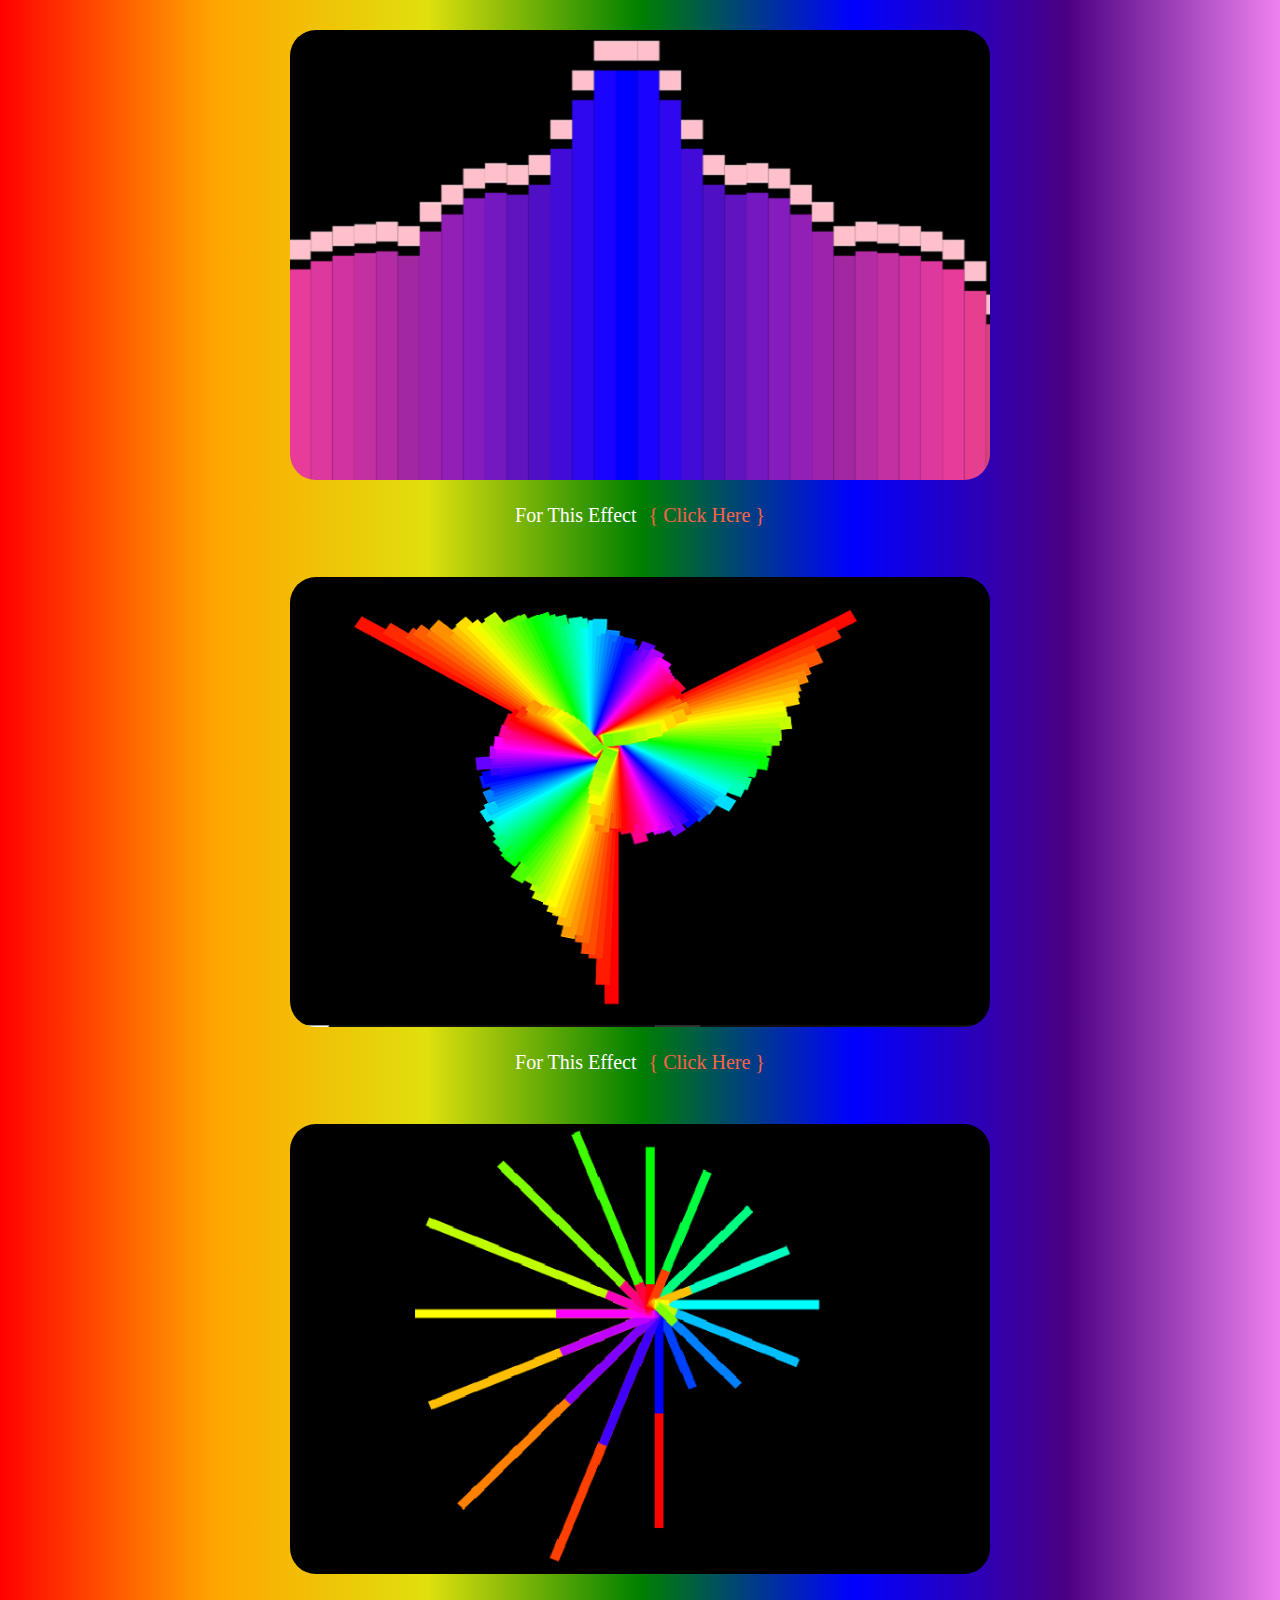
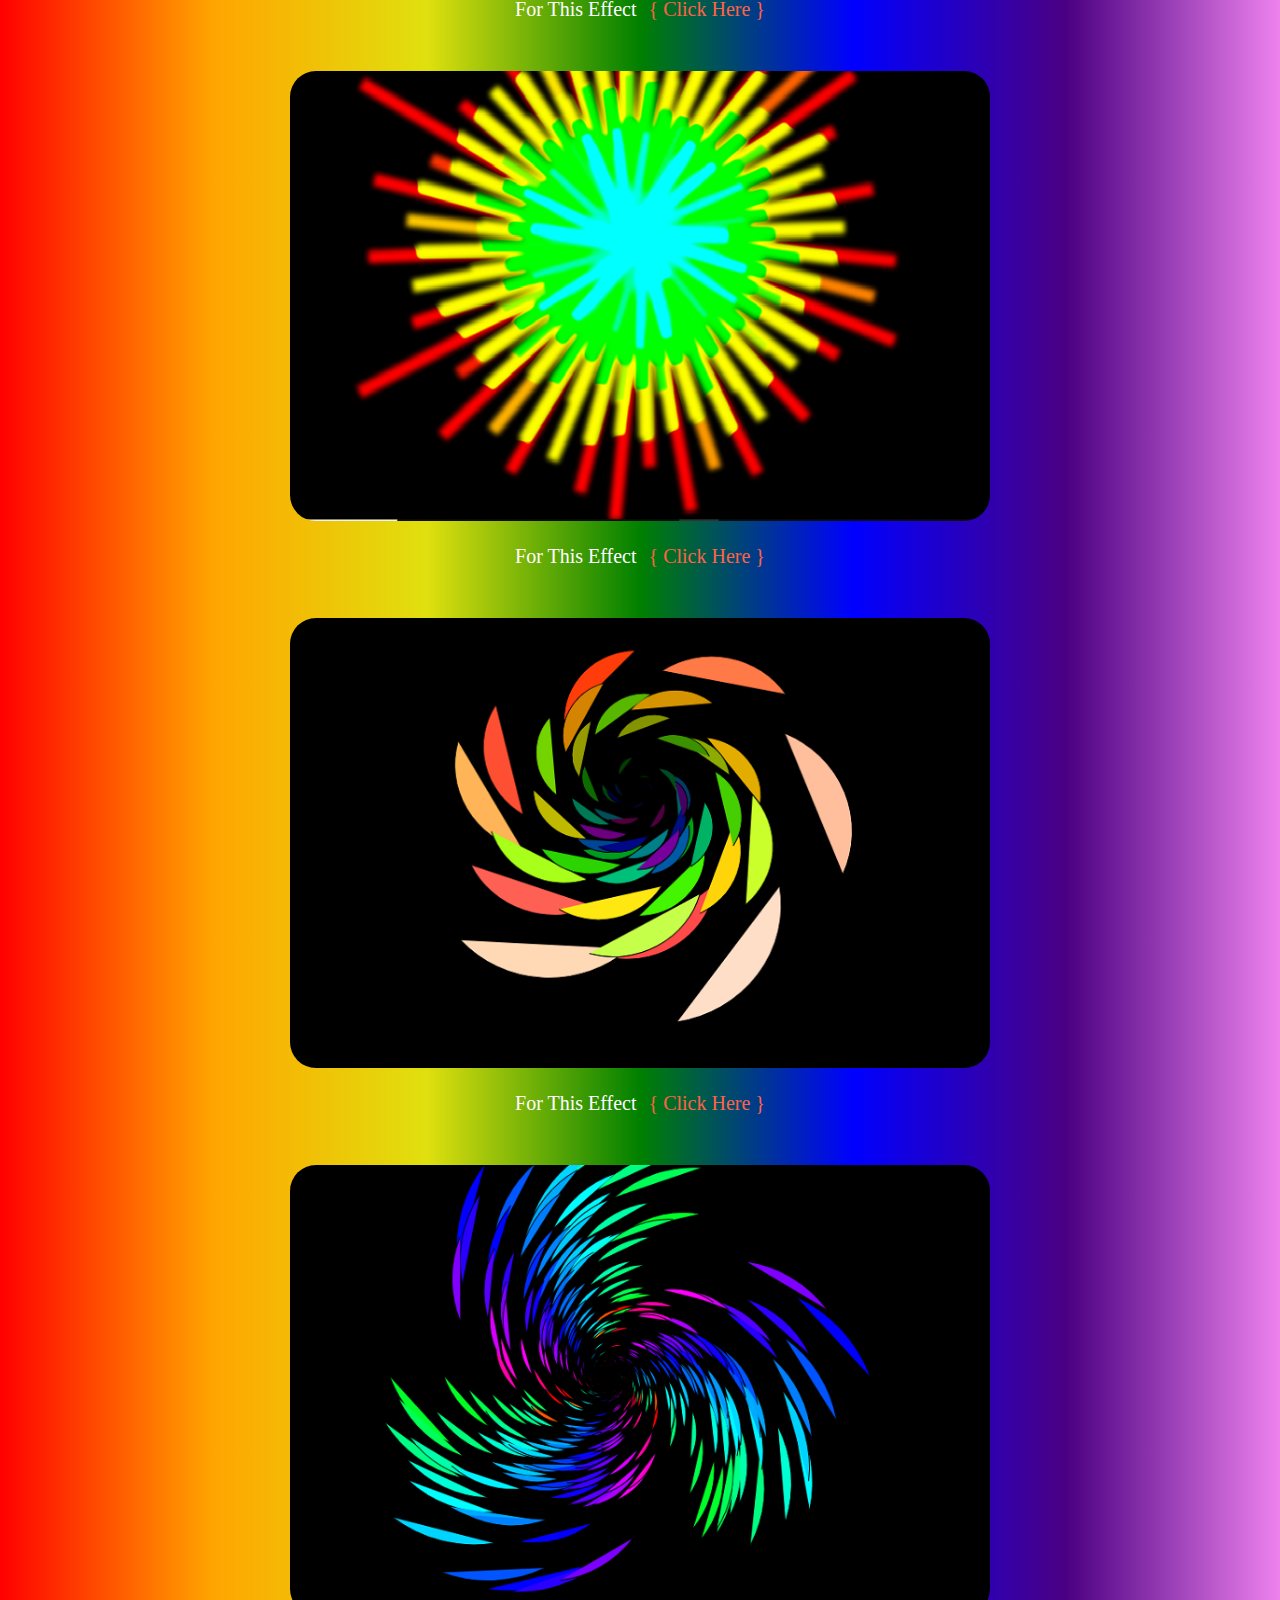
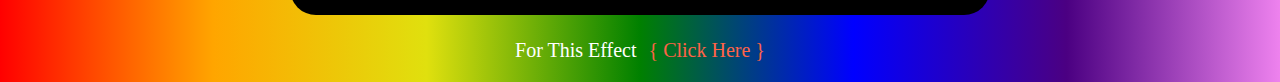
<file: index.html>
<!DOCTYPE html>
<html lang="en">
<head>
    <meta charset="UTF-8">
    <meta http-equiv="X-UA-Compatible" content="IE=edge">
    <meta name="viewport" content="width=device-width, initial-scale=1.0">
    <title>Song Sound Effect</title>
    <link rel="stylesheet" href="css/home.css">
</head>
<body>
    <center>        
    <img src="img/line.png" width="700" height="500" alt="line visualizer">
    <p>For This Effect<a id="alert" href="visualizer.html"> { Click Here }</a></p>
    </center>
    <center>
    <img src="img/round 1.png" width="700" height="500" alt="round visualizer">
    <p>For This Effect<a href="visualizer1.html"> { Click Here }</a></p>
    </center>
    <center>
        <img src="img/round 2.png" width="700" height="500" alt="another round visualizer">
        <p>For This Effect<a href="visualizer2.html"> { Click Here }</a></p>
    </center>
    <center>
        <img src="img/round 3.png" width="700" height="500" alt="another round visualizer">
        <p>For This Effect<a href="visualizer3.html"> { Click Here }</a></p>
    </center>
    <center>
        <img src="img/round4.png" width="700" height="500" alt="another round visualizer">
        <p>For This Effect<a href="visualizer4.html"> { Click Here }</a></p>
    </center>
    <center>
        <img src="img/round5.png" width="700" height="500" alt="another round visualizer">
        <p>For This Effect<a href="visualizer5.html"> { Click Here }</a></p>
    </center>
</body>
</html>
</file>
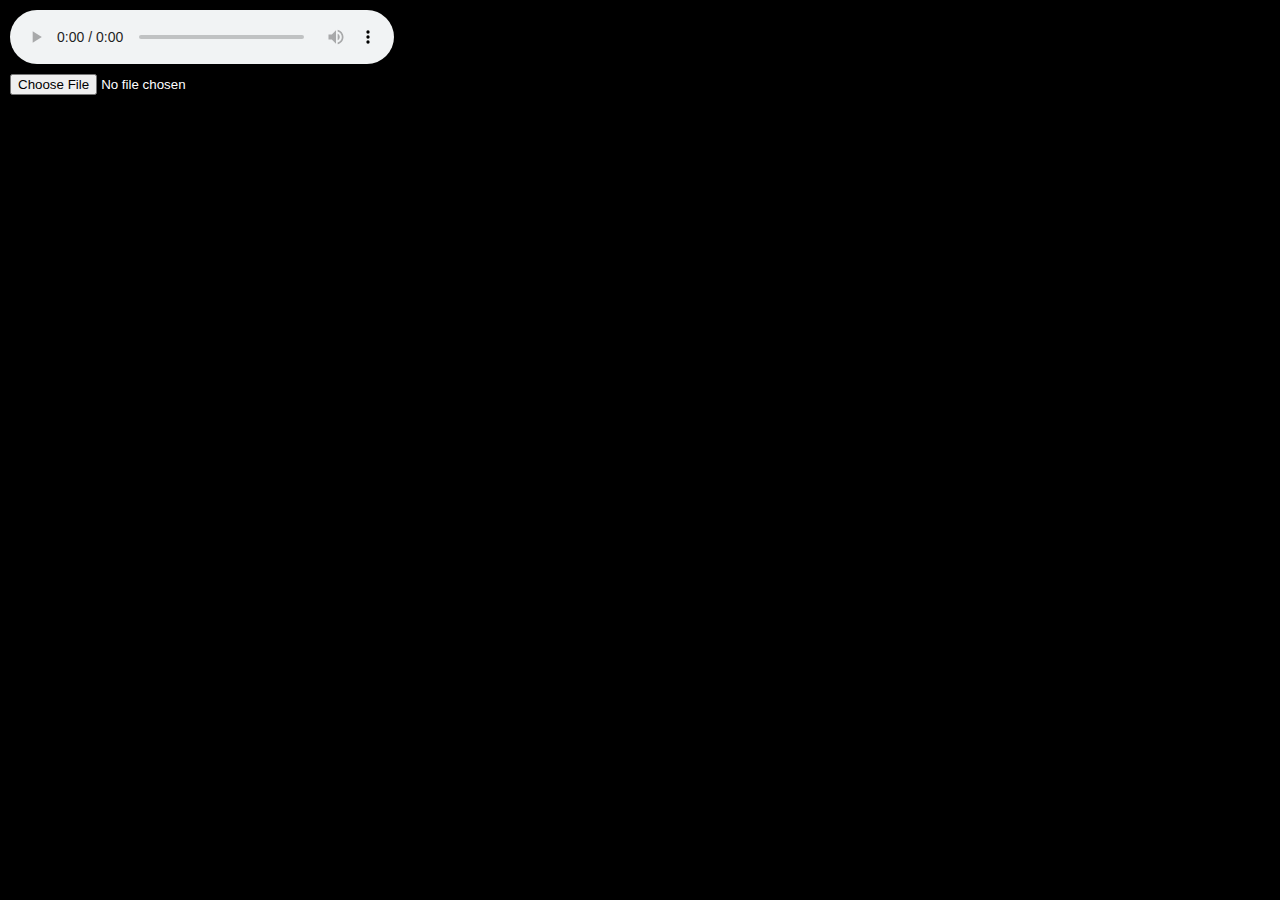
<file: visualizer.html>
<!DOCTYPE html>
<html lang="en">
<head>
    <meta charset="UTF-8">
    <meta http-equiv="X-UA-Compatible" content="IE=edge">
    <meta name="viewport" content="width=device-width, initial-scale=1.0">
    <title>Line Effect</title>
    <link rel="stylesheet" href="css/style.css">
</head>
<body>
    <div id="container">
        <canvas id="canvas1"></canvas>
        <audio id="audio1" controls></audio>
        <input id="fileupload" type="file">
    </div>
    
    <script src="js/visualizer.js"></script>
</body>
</html>
</file>
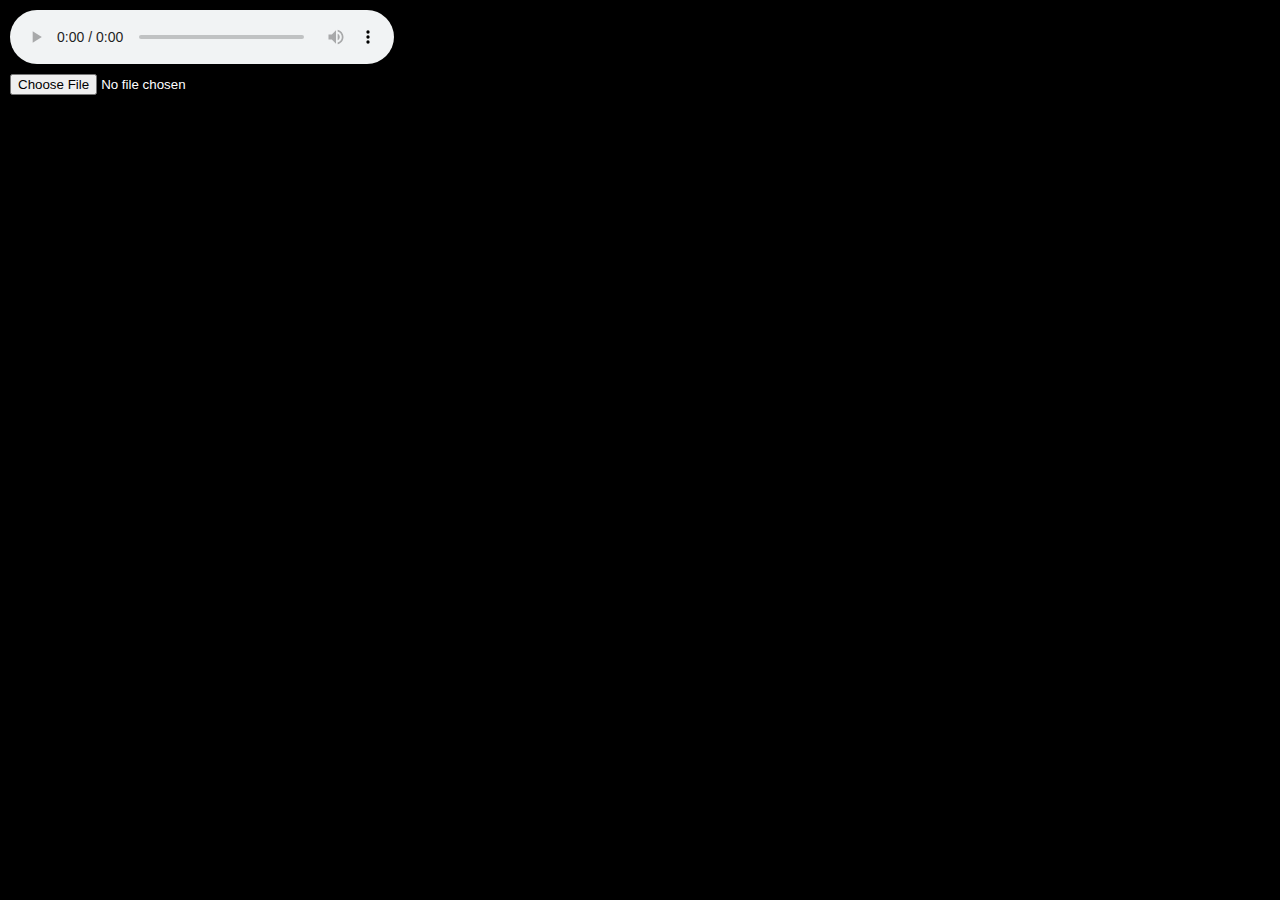
<file: visualizer1.html>
<!DOCTYPE html>
<html lang="en">
<head>
    <meta charset="UTF-8">
    <meta http-equiv="X-UA-Compatible" content="IE=edge">
    <meta name="viewport" content="width=device-width, initial-scale=1.0">
    <title>Round Effect</title>
    <link rel="stylesheet" href="css/style.css">
</head>
<body>
    <div id="container">
        <canvas id="canvas1"></canvas>
        <audio id="audio1" controls></audio>
        <input id="fileupload" type="file">
    </div>

    <script src="js/visualizer1.js"></script>
</body>
</html>
</file>
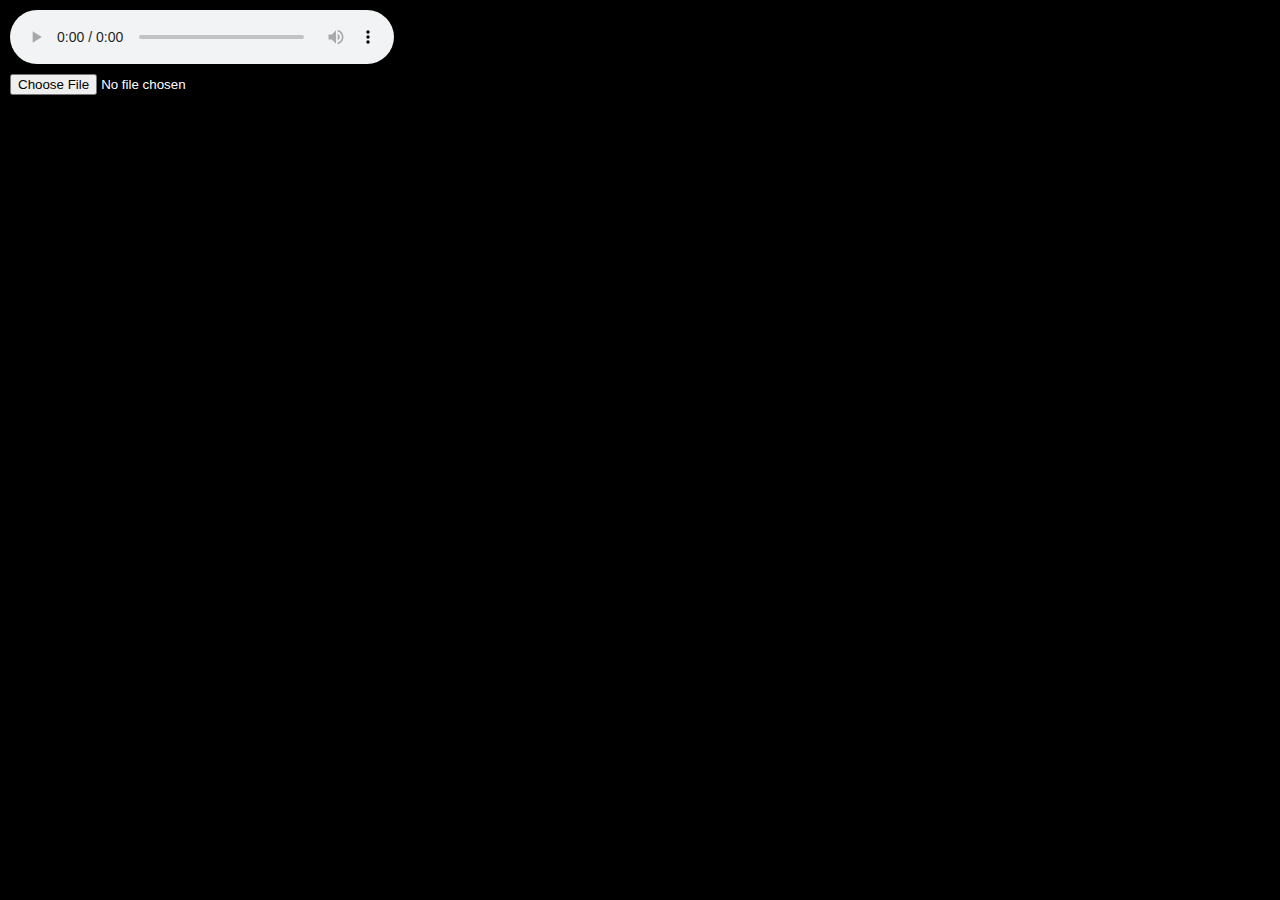
<file: visualizer2.html>
<!DOCTYPE html>
<html lang="en">
<head>
    <meta charset="UTF-8">
    <meta http-equiv="X-UA-Compatible" content="IE=edge">
    <meta name="viewport" content="width=device-width, initial-scale=1.0">
    <title>Round Effect</title>
    <link rel="stylesheet" href="css/style.css">
</head>
<body>
    <div id="container">
        <canvas id="canvas1"></canvas>
        <audio id="audio1" controls></audio>
        <input id="fileupload" type="file">
    </div>

    <script src="js/visualizer2.js"></script>
</body>
</html>
</file>
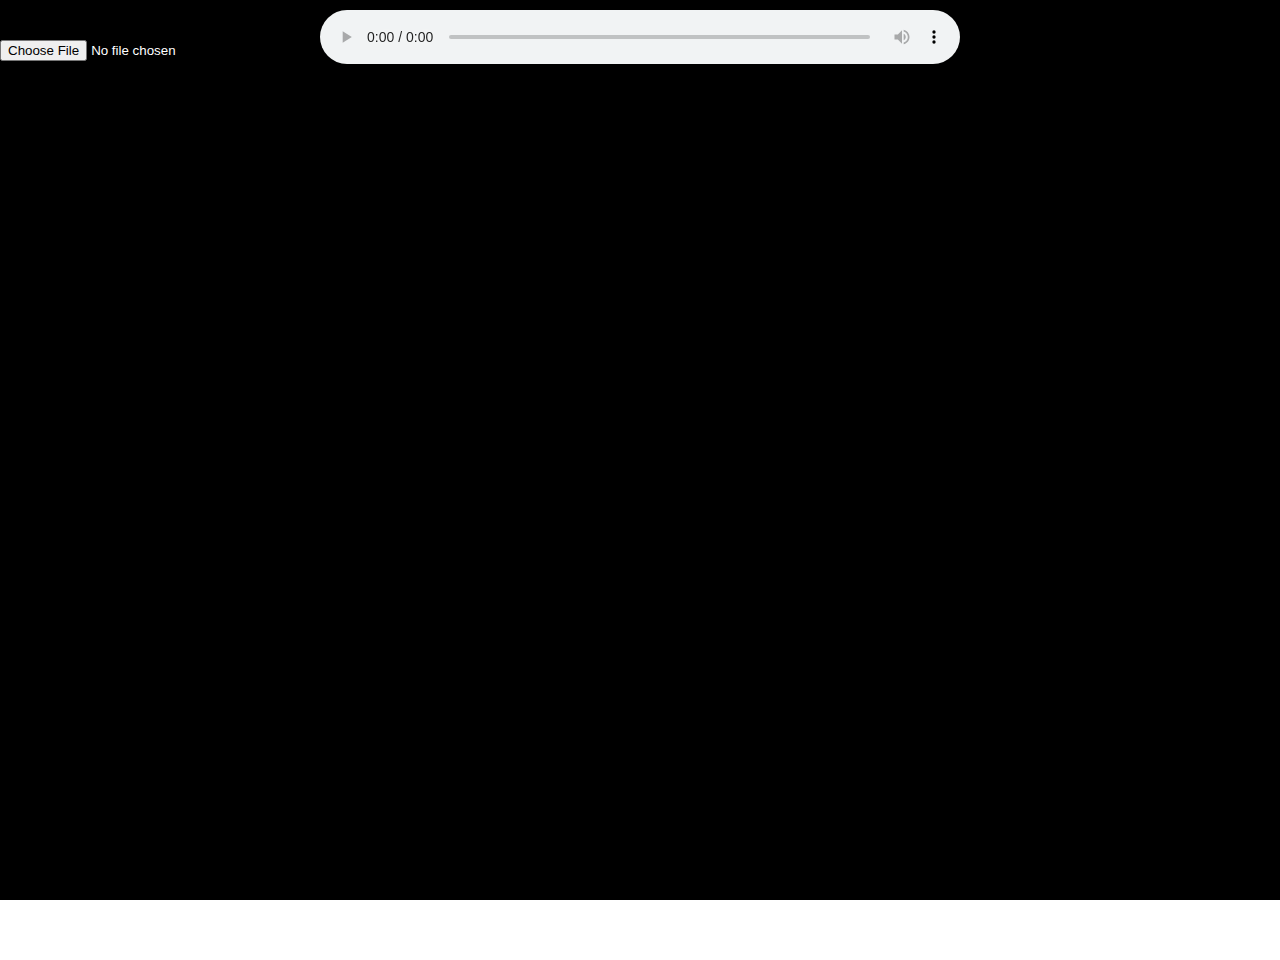
<file: visualizer3.html>
<!DOCTYPE html>
<html lang="en">
<head>
    <meta charset="UTF-8">
    <meta http-equiv="X-UA-Compatible" content="IE=edge">
    <meta name="viewport" content="width=device-width, initial-scale=1.0">
    <title>Round Effect</title>
    <link rel="stylesheet" href="css/round2.css">
</head>
<body>
    <div id="container">
        <canvas id="canvas1"></canvas>
        <audio id="audio1" controls></audio>
        <input id="fileupload" type="file">
    </div>

    <script src="js/visualizer3.js"></script>
</body>
</html>
</file>
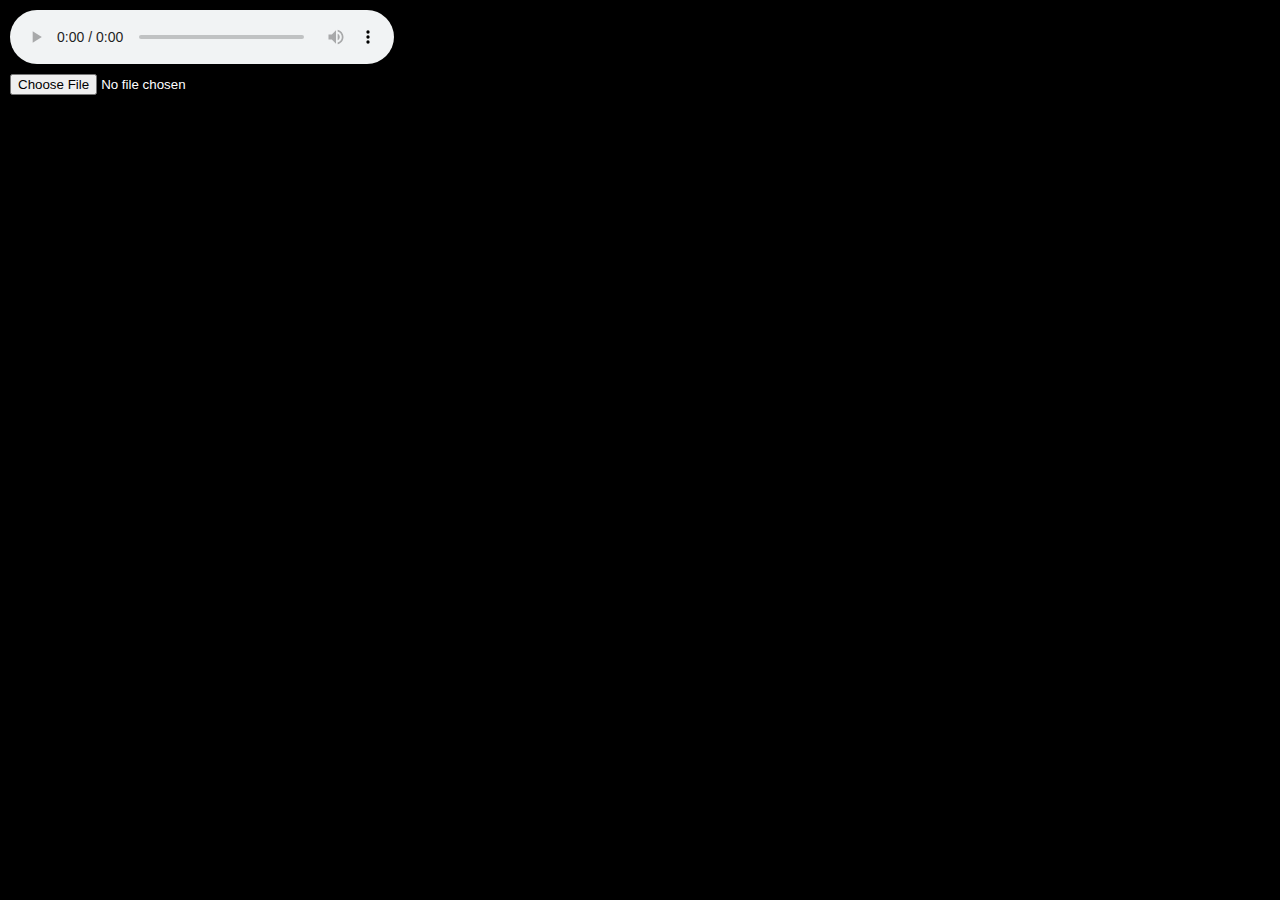
<file: visualizer4.html>
<!DOCTYPE html>
<html lang="en">
<head>
    <meta charset="UTF-8">
    <meta http-equiv="X-UA-Compatible" content="IE=edge">
    <meta name="viewport" content="width=device-width, initial-scale=1.0">
    <title>Round Effect</title>
    <link rel="stylesheet" href="css/style.css">
</head>
<body>
    <div id="container">
        <canvas id="canvas1"></canvas>
        <audio id="audio1" controls></audio>
        <input id="fileupload" type="file">
    </div>

    <script src="js/visualizer4.js"></script>
</body>
</html>
</file>
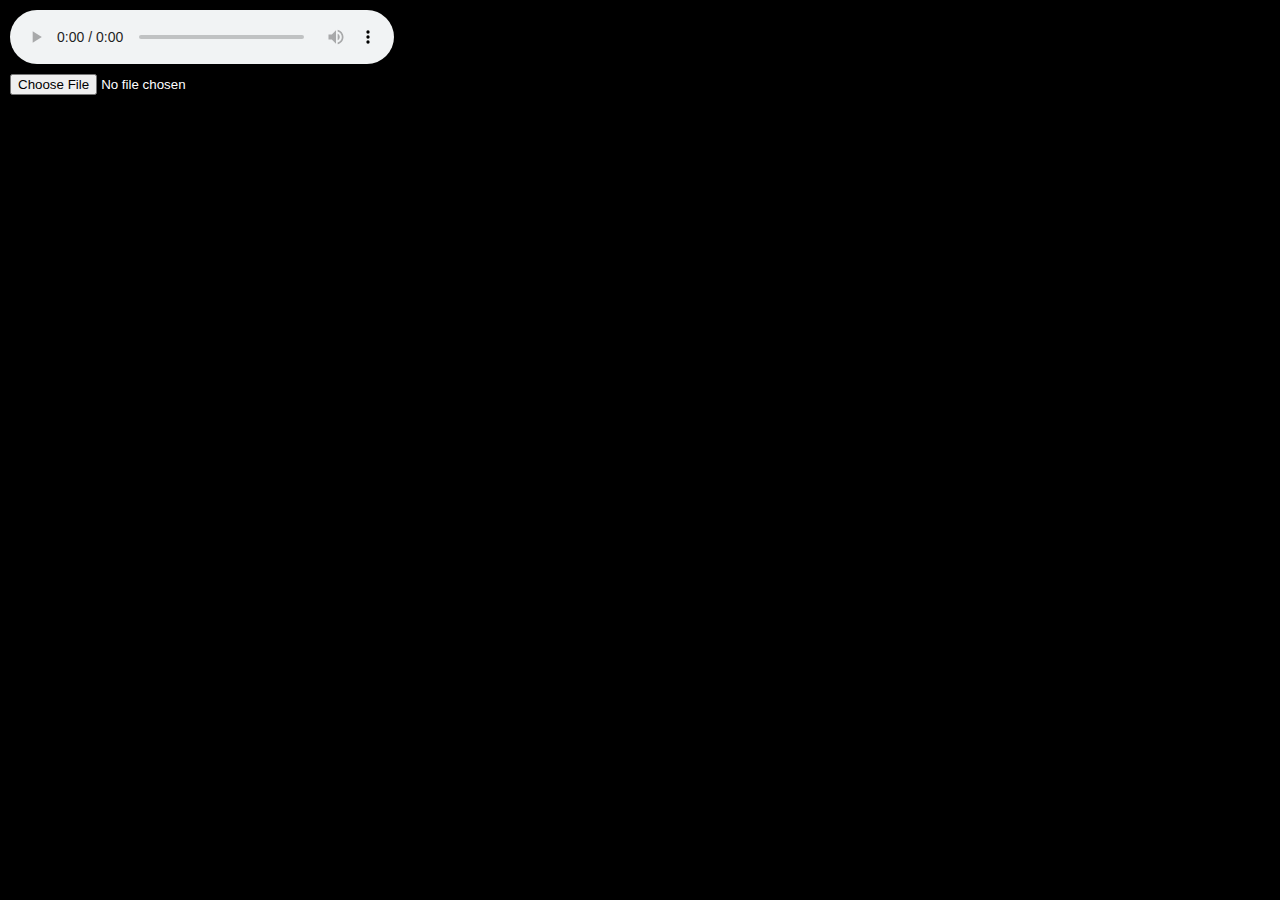
<file: visualizer5.html>
<!DOCTYPE html>
<html lang="en">
<head>
    <meta charset="UTF-8">
    <meta http-equiv="X-UA-Compatible" content="IE=edge">
    <meta name="viewport" content="width=device-width, initial-scale=1.0">
    <title>Round Effect</title>
    <link rel="stylesheet" href="css/style.css">
</head>
<body>
    <div id="container">
        <canvas id="canvas1"></canvas>
        <audio id="audio1" controls></audio>
        <input id="fileupload" type="file">
    </div>

    <script src="js/visualizer5.js"></script>
</body>
</html>
</file>
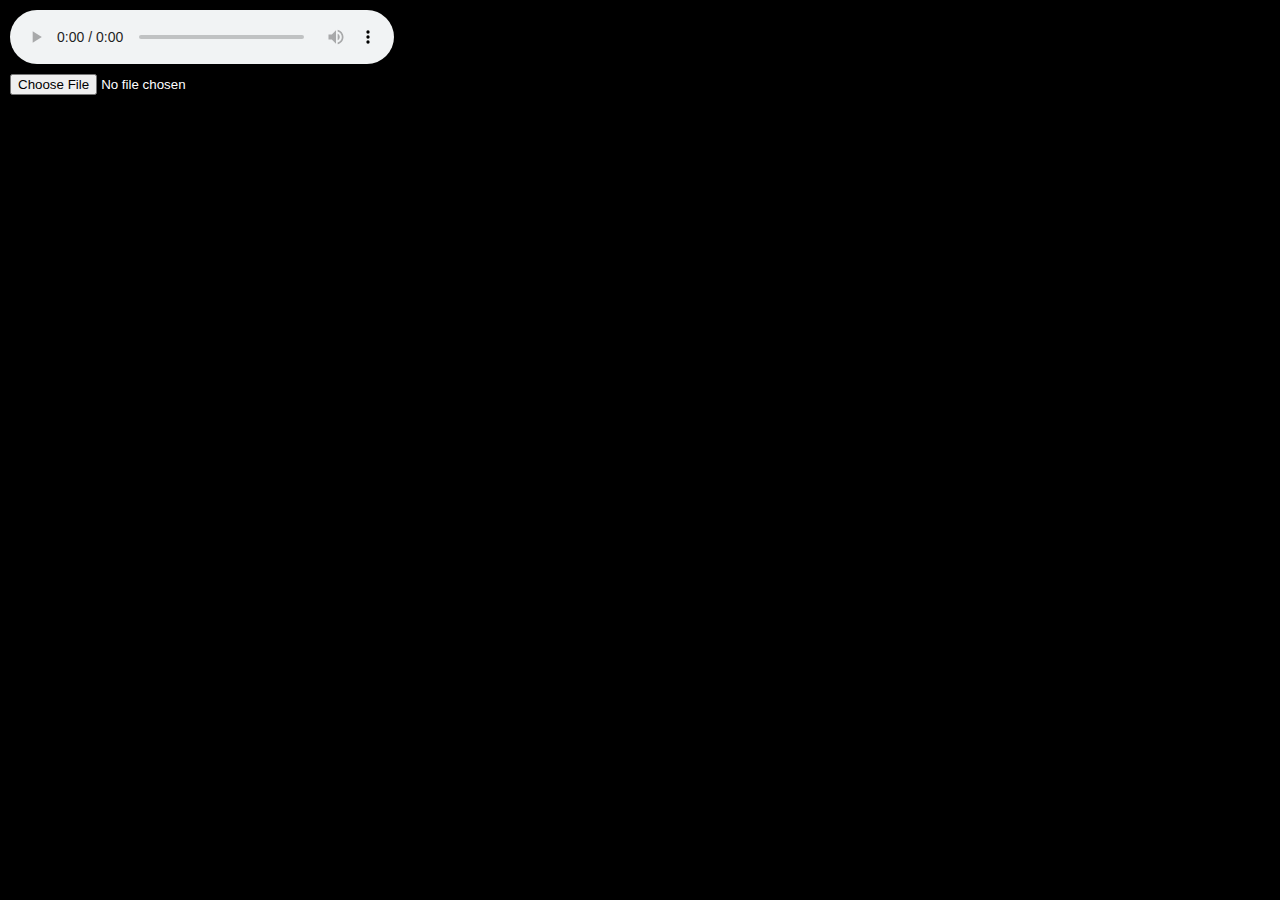
<file: visualizer6.html>
<!DOCTYPE html>
<html lang="en">
<head>
    <meta charset="UTF-8">
    <meta http-equiv="X-UA-Compatible" content="IE=edge">
    <meta name="viewport" content="width=device-width, initial-scale=1.0">
    <title>Round Effect</title>
    <link rel="stylesheet" href="css/style.css">
</head>
<body>
    <div id="container">
        <canvas id="canvas1"></canvas>
        <audio id="audio1" controls></audio>
        <input id="fileupload" type="file">
    </div>

    <script src="js/visualizer6.js"></script>
</body>
</html>
</file>
<file: css/home.css>
body {
    margin: 0;
    padding: 0;
    background-image: linear-gradient(to right, red,orange,rgb(224, 224, 14),green,blue,indigo,violet);
}
center img {
    max-width: 100%;
    height: 450px;
    margin-top: 30px;
    border-radius: 26px;
}
center p {
    font-size: 20px;
    color: white;
}
center p a {
    text-decoration: none;
    font-size: 20px;
    margin-left: 7px;
    color: tomato;
    margin-bottom: 30px;
}
center p a:hover {
    font-size: 23px;
    color: hotpink;
}
</file>
<file: css/style.css>
* {
    margin: 0;
    padding: 0;
    box-sizing: border-box;
}
#container {
    position: absolute;
    top: 0;
    left: 0;
    background: black;
    width: 100%;
    height: 100%;
}
#canvas1 {
    position: absolute;
    top: 0;
    left: 0;
    width: 100%;
    height: 100%;
    /* filter: blur(5) contrast(2); */
}
#audio1 {
    width: 30%;
    margin: 10px 10px;
    display: block;
}
#fileupload {
    position: absolute;
    text-align: right;
    color: white;
    left: 10px;
    z-index: 100;
}
</file>
<file: css/round2.css>
* {
    margin: 0;
    padding: 0;
    box-sizing: border-box;
    margin-bottom: 60px;
}
#container {
    position: absolute;
    top: 0;
    left: 0;
    background: black;
    width: 100%;
    height: 100%;
}
#canvas1 {
    position: absolute;
    top: 60px;
    left: 0;
    width: 100%;
    height: 100%;
    filter: blur(3px) contrast(6);
}
#audio1 {
    width: 50%;
    margin: 10px auto;
    display: block;
}
#fileupload {
    position: absolute;
    top: 40px;
    color: white;
    z-index: 100;
}
</file>
